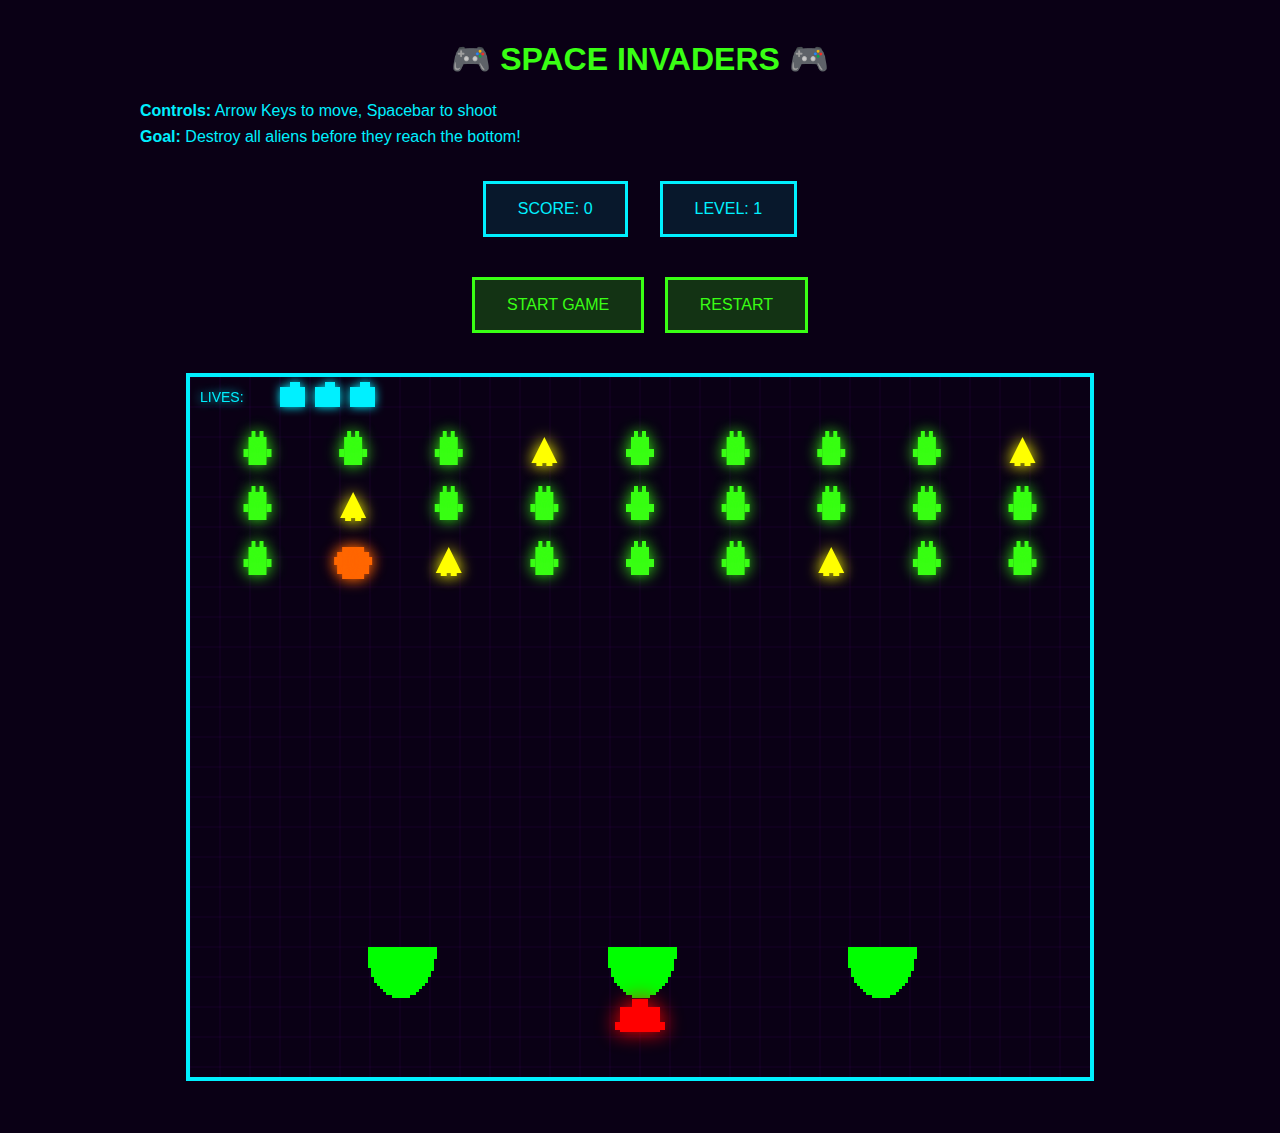
<file: gameTest.html>
<!DOCTYPE html>
<html lang="en">
<head>
    <meta charset="UTF-8">
    <meta name="viewport" content="width=device-width, initial-scale=1.0">
    <title>👾 SPACE INVADERS - Retro Space Arcade</title>
    <style>
        * {
            margin: 0;
            padding: 0;
            box-sizing: border-box;
        }
        
        body {
            background: #0a0015;
            color: #00F0FF;
            font-family: Arial, sans-serif;
            padding: 20px;
        }
        
        .container {
            max-width: 1000px;
            margin: 0 auto;
        }
        
        h1 {
            text-align: center;
            color: #39FF14;
            margin: 20px 0;
        }
        
        #gameCanvas {
            display: block;
            margin: 2rem auto;
            border: 4px solid #00F0FF;
            background: #000;
        }
        
        .game-controls {
            text-align: center;
            margin: 2rem 0;
        }
        
        .game-info {
            display: flex;
            justify-content: center;
            gap: 2rem;
            margin: 2rem 0;
        }
        
        .game-info div {
            padding: 1rem 2rem;
            background: rgba(0, 240, 255, 0.1);
            border: 3px solid #00F0FF;
            color: #00F0FF;
        }
        
        .start-button {
            padding: 1rem 2rem;
            background: rgba(57, 255, 20, 0.2);
            color: #39FF14;
            border: 3px solid #39FF14;
            cursor: pointer;
            margin: 0.5rem;
            font-size: 16px;
        }
        
        .start-button:hover {
            background: #39FF14;
            color: #000;
        }
        
        #gameOver {
            display: none;
            text-align: center;
            font-size: 2rem;
            color: #FF10F0;
            margin: 2rem 0;
        }
        
        .instructions {
            color: #00F0FF;
            margin: 20px 0;
            line-height: 1.6;
        }
    </style>
</head>
<body>
    <div class="container">
        <h1>🎮 SPACE INVADERS 🎮</h1>
        
        <div class="instructions">
            <p><strong>Controls:</strong> Arrow Keys to move, Spacebar to shoot</p>
            <p><strong>Goal:</strong> Destroy all aliens before they reach the bottom!</p>
        </div>

        <div class="game-info">
            <div>SCORE: <span id="score">0</span></div>
            <div>LEVEL: <span id="level">1</span></div>
        </div>

        <div class="game-controls">
            <button class="start-button" onclick="startGame()">START GAME</button>
            <button class="start-button" onclick="resetGame()">RESTART</button>
        </div>

        <div id="gameOver">GAME OVER<br>PRESS RESTART</div>

        <canvas id="gameCanvas" width="900" height="700"></canvas>
    </div>

    <script>
        console.log("Script starting...");
        
        const canvas = document.getElementById('gameCanvas');
        const ctx = canvas.getContext('2d');
        
        console.log("Canvas:", canvas);
        console.log("Context:", ctx);
        
        let gameRunning = false;
        let score = 0;
        let lives = 3;
        let level = 1;
        
        let playerDamageTime = 0;
        let alienDamageFlash = new Map();
        let lastTime = 0;
        
        let player = {
            x: canvas.width / 2 - 20,
            y: canvas.height - 70,
            width: 40,
            height: 25,
            speed: 350,
            dx: 0
        };
        
        let canShoot = true;
        let shootCooldown = 250;
        let lastShootTime = 0;
        
        let bullets = [];
        let bulletSpeed = 500;
        let particles = [];
        
        const ALIEN_TYPES = {
            SCOUT: {
                name: 'SCOUT',
                points: 10,
                color: '#39FF14',
                health: 1,
                baseWeight: 100,
                shootRate: 0.0002,
                bombType: 'normal',
                speedMultiplier: 1,
                size: 28
            },
            SPEEDER: {
                name: 'SPEEDER',
                points: 20,
                color: '#FFFF00',
                health: 1,
                baseWeight: 35,
                shootRate: 0.00035,
                bombType: 'fast',
                speedMultiplier: 1.4,
                size: 26
            },
            TANK: {
                name: 'TANK',
                points: 40,
                color: '#FF6600',
                health: 3,
                baseWeight: 15,
                shootRate: 0.00015,
                bombType: 'heavy',
                speedMultiplier: 0.7,
                size: 32
            },
            SNIPER: {
                name: 'SNIPER',
                points: 50,
                color: '#00FFFF',
                health: 2,
                baseWeight: 8,
                shootRate: 0.00025,
                bombType: 'laser',
                speedMultiplier: 1,
                size: 30
            },
            BOSS: {
                name: 'BOSS',
                points: 100,
                color: '#FF10F0',
                health: 5,
                baseWeight: 2,
                shootRate: 0.0003,
                bombType: 'spread',
                speedMultiplier: 0.8,
                size: 38
            }
        };
        
        let aliens = [];
        let alienSpeed = 40;
        let alienDirection = 1;
        let alienBombs = [];
        let alienMoveTimer = 0;
        let alienMoveInterval = 600;
        
        let shields = [];
        const SHIELD_WIDTH = 70;
        const SHIELD_HEIGHT = 50;
        const SHIELD_BLOCK_SIZE = 3;
        
        let keys = {};
        
        function createExplosion(x, y, color) {
            for (let i = 0; i < 15; i++) {
                particles.push({
                    x: x,
                    y: y,
                    vx: (Math.random() - 0.5) * 200,
                    vy: (Math.random() - 0.5) * 200,
                    life: 1,
                    color: color
                });
            }
        }
        
        function updateParticles(deltaTime) {
            particles = particles.filter(p => {
                p.x += p.vx * (deltaTime / 1000);
                p.y += p.vy * (deltaTime / 1000);
                p.life -= deltaTime / 500;
                return p.life > 0;
            });
        }
        
        function drawParticles() {
            particles.forEach(p => {
                ctx.globalAlpha = p.life;
                ctx.fillStyle = p.color;
                ctx.fillRect(p.x, p.y, 3, 3);
            });
            ctx.globalAlpha = 1;
        }
        
        function getRandomAlienType(currentLevel) {
            const types = Object.values(ALIEN_TYPES);
            let weightedTypes = [];
            
            types.forEach(type => {
                let weight = type.baseWeight;
                
                if (currentLevel <= 2) {
                    if (type.name === 'SCOUT') weight = 200;
                    if (type.name === 'SPEEDER') weight = 30;
                    if (type.name === 'TANK') weight = 5;
                    if (type.name === 'SNIPER') weight = 0;
                    if (type.name === 'BOSS') weight = 0;
                }
                else if (currentLevel <= 4) {
                    if (type.name === 'SCOUT') weight = 120;
                    if (type.name === 'SPEEDER') weight = 50;
                    if (type.name === 'TANK') weight = 20;
                    if (type.name === 'SNIPER') weight = 5;
                    if (type.name === 'BOSS') weight = 0;
                }
                else if (currentLevel <= 7) {
                    if (type.name === 'SCOUT') weight = 80;
                    if (type.name === 'SPEEDER') weight = 50;
                    if (type.name === 'TANK') weight = 30;
                    if (type.name === 'SNIPER') weight = 15;
                    if (type.name === 'BOSS') weight = 3;
                }
                else {
                    if (type.name === 'SCOUT') weight = Math.max(40, type.baseWeight - (currentLevel * 2));
                    if (type.name === 'BOSS') weight = type.baseWeight + (currentLevel - 7);
                    if (type.name === 'SNIPER') weight = type.baseWeight + (currentLevel - 5);
                    if (type.name === 'TANK') weight = type.baseWeight + (currentLevel - 3);
                }
                
                for (let i = 0; i < weight; i++) {
                    weightedTypes.push(type);
                }
            });
            
            return weightedTypes[Math.floor(Math.random() * weightedTypes.length)];
        }
        
        function createShields() {
            shields = [];
            const shieldY = canvas.height - 130;
            const totalWidth = canvas.width * 0.8;
            const startX = canvas.width * 0.1;
            const spacing = totalWidth / 3;
            
            for (let i = 0; i < 3; i++) {
                let shield = {
                    x: startX + spacing * i + spacing / 2 - SHIELD_WIDTH / 2,
                    y: shieldY,
                    blocks: []
                };
                
                for (let row = 0; row < SHIELD_HEIGHT / SHIELD_BLOCK_SIZE; row++) {
                    for (let col = 0; col < SHIELD_WIDTH / SHIELD_BLOCK_SIZE; col++) {
                        let centerCol = (SHIELD_WIDTH / SHIELD_BLOCK_SIZE) / 2;
                        let distance = Math.abs(col - centerCol);
                        let maxDistance = centerCol;
                        let heightAtCol = Math.sqrt(1 - (distance / maxDistance) ** 2) * (SHIELD_HEIGHT / SHIELD_BLOCK_SIZE);
                        
                        if (row < heightAtCol) {
                            shield.blocks.push({
                                x: col * SHIELD_BLOCK_SIZE,
                                y: row * SHIELD_BLOCK_SIZE,
                                alive: true
                            });
                        }
                    }
                }
                shields.push(shield);
            }
        }
        
        function createAliens() {
            aliens = [];
            alienDamageFlash.clear();
            let rows = Math.min(3 + Math.floor(level / 3), 6);
            let cols = 9;
            
            const totalWidth = canvas.width * 0.85;
            const startX = canvas.width * 0.075;
            const colSpacing = totalWidth / (cols - 1);
            const rowSpacing = 55;
            
            for (let row = 0; row < rows; row++) {
                for (let col = 0; col < cols; col++) {
                    let type = getRandomAlienType(level);
                    
                    aliens.push({
                        x: startX + col * colSpacing - type.size / 2,
                        y: 60 + row * rowSpacing,
                        width: type.size,
                        height: type.size,
                        type: type,
                        health: type.health,
                        maxHealth: type.health,
                        alive: true,
                        lastShootTime: 0
                    });
                }
            }
        }
        
        function drawPlayer(currentTime) {
            const isDamaged = currentTime - playerDamageTime < 500;
            const flashRed = isDamaged && Math.floor(currentTime / 100) % 2 === 0;
            
            ctx.fillStyle = flashRed ? '#FF0000' : '#00F0FF';
            ctx.shadowBlur = 20;
            ctx.shadowColor = flashRed ? '#FF0000' : '#00F0FF';
            
            ctx.fillRect(player.x, player.y, player.width, player.height);
            ctx.fillRect(player.x + 12, player.y - 8, 16, 8);
            ctx.fillRect(player.x - 5, player.y + 15, 10, 8);
            ctx.fillRect(player.x + player.width - 5, player.y + 15, 10, 8);
            
            ctx.shadowBlur = 0;
        }
        
        function drawAliens(currentTime) {
            aliens.forEach((alien, aIndex) => {
                if (!alien.alive) return;
                
                const damageFlash = alienDamageFlash.get(aIndex);
                const isDamaged = damageFlash && currentTime - damageFlash < 200;
                const flashRed = isDamaged && Math.floor(currentTime / 50) % 2 === 0;
                
                ctx.fillStyle = flashRed ? '#FF0000' : alien.type.color;
                ctx.shadowBlur = 15;
                ctx.shadowColor = flashRed ? '#FF0000' : alien.type.color;
                
                const cx = alien.x + alien.width / 2;
                const cy = alien.y + alien.height / 2;
                
                if (alien.type.name === 'SCOUT') {
                    ctx.fillRect(alien.x + 5, alien.y, alien.width - 10, alien.height);
                    ctx.fillRect(alien.x + 8, alien.y - 6, 4, 6);
                    ctx.fillRect(alien.x + alien.width - 12, alien.y - 6, 4, 6);
                    ctx.fillRect(alien.x, alien.y + 12, 5, 8);
                    ctx.fillRect(alien.x + alien.width - 5, alien.y + 12, 5, 8);
                }
                else if (alien.type.name === 'SPEEDER') {
                    ctx.beginPath();
                    ctx.moveTo(cx, alien.y);
                    ctx.lineTo(alien.x + alien.width, alien.y + alien.height);
                    ctx.lineTo(alien.x, alien.y + alien.height);
                    ctx.closePath();
                    ctx.fill();
                    ctx.fillRect(alien.x + 5, alien.y + alien.height - 5, 6, 8);
                    ctx.fillRect(alien.x + alien.width - 11, alien.y + alien.height - 5, 6, 8);
                }
                else if (alien.type.name === 'TANK') {
                    ctx.fillRect(alien.x, alien.y + 5, alien.width, alien.height - 10);
                    ctx.fillRect(alien.x + 5, alien.y, alien.width - 10, alien.height);
                    ctx.fillRect(alien.x - 3, alien.y + 10, 8, 8);
                    ctx.fillRect(alien.x + alien.width - 5, alien.y + 10, 8, 8);
                }
                else if (alien.type.name === 'SNIPER') {
                    ctx.fillRect(cx - 4, alien.y, 8, alien.height);
                    ctx.fillRect(alien.x, cy - 4, alien.width, 8);
                    ctx.fillRect(cx - 2, alien.y - 8, 4, 8);
                }
                else if (alien.type.name === 'BOSS') {
                    ctx.fillRect(alien.x + 5, alien.y, alien.width - 10, alien.height);
                    ctx.fillRect(alien.x, alien.y + 8, alien.width, alien.height - 16);
                    ctx.fillRect(alien.x + 2, alien.y - 6, 10, 8);
                    ctx.fillRect(alien.x + alien.width - 12, alien.y - 6, 10, 8);
                    ctx.fillRect(alien.x - 5, alien.y + 10, 10, 10);
                    ctx.fillRect(alien.x + alien.width - 5, alien.y + 10, 10, 10);
                }
                
                if (alien.health < alien.maxHealth) {
                    const barWidth = alien.width - 8;
                    const barHeight = 3;
                    const healthPercent = alien.health / alien.maxHealth;
                    
                    ctx.shadowBlur = 0;
                    ctx.fillStyle = '#330000';
                    ctx.fillRect(alien.x + 4, alien.y - 10, barWidth, barHeight);
                    ctx.fillStyle = '#00FF00';
                    ctx.fillRect(alien.x + 4, alien.y - 10, barWidth * healthPercent, barHeight);
                }
                
                ctx.shadowBlur = 0;
            });
        }
        
        function drawLives() {
            ctx.fillStyle = '#00F0FF';
            ctx.font = '14px Arial';
            ctx.shadowBlur = 10;
            ctx.shadowColor = '#00F0FF';
            ctx.fillText('LIVES:', 10, 25);
            
            for (let i = 0; i < lives; i++) {
                ctx.fillRect(90 + i * 35, 10, 25, 20);
                ctx.fillRect(100 + i * 35, 5, 10, 6);
            }
            ctx.shadowBlur = 0;
        }
        
        function drawShields() {
            ctx.fillStyle = '#00FF00';
            shields.forEach(shield => {
                shield.blocks.forEach(block => {
                    if (block.alive) {
                        ctx.fillRect(
                            shield.x + block.x,
                            shield.y + block.y,
                            SHIELD_BLOCK_SIZE,
                            SHIELD_BLOCK_SIZE
                        );
                    }
                });
            });
        }
        
        function drawBullets() {
            ctx.shadowBlur = 15;
            ctx.fillStyle = '#FFFF00';
            ctx.shadowColor = '#FFFF00';
            bullets.forEach(bullet => {
                ctx.fillRect(bullet.x, bullet.y, 3, 12);
            });
            ctx.shadowBlur = 0;
        }
        
        function drawBombs() {
            ctx.shadowBlur = 15;
            alienBombs.forEach(bomb => {
                if (bomb.type === 'laser') {
                    ctx.fillStyle = '#00FFFF';
                    ctx.shadowColor = '#00FFFF';
                    ctx.fillRect(bomb.x - 1, bomb.y, 5, 16);
                } else if (bomb.type === 'heavy') {
                    ctx.fillStyle = '#FF6600';
                    ctx.shadowColor = '#FF6600';
                    ctx.fillRect(bomb.x - 2, bomb.y, 7, 10);
                } else {
                    ctx.fillStyle = '#FF10F0';
                    ctx.shadowColor = '#FF10F0';
                    ctx.fillRect(bomb.x, bomb.y, 3, 12);
                }
            });
            ctx.shadowBlur = 0;
        }
        
        function movePlayer(deltaTime) {
            player.x += player.dx * (deltaTime / 1000);
            
            if (player.x < 0) player.x = 0;
            if (player.x + player.width > canvas.width) {
                player.x = canvas.width - player.width;
            }
        }
        
        function moveAliens(deltaTime) {
            alienMoveTimer += deltaTime;
            
            if (alienMoveTimer >= alienMoveInterval) {
                alienMoveTimer = 0;
                
                let hitEdge = false;
                
                aliens.forEach(alien => {
                    if (alien.alive) {
                        alien.x += alienSpeed * alienDirection * alien.type.speedMultiplier;
                        
                        if (alien.x <= 0 || alien.x + alien.width >= canvas.width) {
                            hitEdge = true;
                        }
                        
                        if (alien.y + alien.height >= canvas.height - 60) {
                            gameOver();
                        }
                    }
                });
                
                if (hitEdge) {
                    alienDirection *= -1;
                    aliens.forEach(alien => {
                        if (alien.alive) alien.y += 15;
                    });
                }
            }
        }
        
        function moveBullets(deltaTime) {
            bullets = bullets.filter(bullet => {
                bullet.y -= bulletSpeed * (deltaTime / 1000);
                return bullet.y > 0;
            });
        }
        
        function moveBombs(deltaTime) {
            alienBombs = alienBombs.filter(bomb => {
                let speed = 180;
                if (bomb.type === 'fast') speed = 250;
                if (bomb.type === 'laser') speed = 300;
                if (bomb.type === 'heavy') speed = 130;
                
                bomb.y += speed * (deltaTime / 1000);
                
                if (bomb.type === 'laser' && bomb.targetX !== undefined) {
                    let direction = bomb.targetX > bomb.startX ? 1 : -1;
                    bomb.x += direction * 80 * (deltaTime / 1000);
                } else if (bomb.dx) {
                    bomb.x += bomb.dx * (deltaTime / 1000);
                }
                
                return bomb.y < canvas.height;
            });
        }
        
        function alienShoot(deltaTime, currentTime) {
            aliens.forEach(alien => {
                if (!alien.alive) return;
                
                const shootChance = alien.type.shootRate * deltaTime;
                
                if (Math.random() < shootChance && currentTime - alien.lastShootTime > 1500) {
                    alien.lastShootTime = currentTime;
                    
                    if (alien.type.bombType === 'spread') {
                        for (let dx of [0, -40, 40]) {
                            alienBombs.push({
                                x: alien.x + alien.width / 2,
                                y: alien.y + alien.height,
                                type: alien.type.bombType,
                                dx: dx
                            });
                        }
                    } else if (alien.type.bombType === 'laser') {
                        alienBombs.push({
                            x: alien.x + alien.width / 2,
                            y: alien.y + alien.height,
                            type: alien.type.bombType,
                            targetX: player.x + player.width / 2,
                            startX: alien.x + alien.width / 2
                        });
                    } else {
                        alienBombs.push({
                            x: alien.x + alien.width / 2,
                            y: alien.y + alien.height,
                            type: alien.type.bombType,
                            dx: 0
                        });
                    }
                }
            });
        }
        
        function detectCollisions(currentTime) {
            bullets.forEach((bullet, bIndex) => {
                aliens.forEach((alien, aIndex) => {
                    if (alien.alive &&
                        bullet.x < alien.x + alien.width &&
                        bullet.x + 3 > alien.x &&
                        bullet.y < alien.y + alien.height &&
                        bullet.y + 12 > alien.y) {
                        
                        alien.health--;
                        bullets.splice(bIndex, 1);
                        alienDamageFlash.set(aIndex, currentTime);
                        
                        if (alien.health <= 0) {
                            alien.alive = false;
                            score += alien.type.points;
                            createExplosion(alien.x + alien.width / 2, alien.y + alien.height / 2, alien.type.color);
                            updateScore();
                        }
                    }
                });
            });
            
            alienBombs.forEach((bomb, bIndex) => {
                shields.forEach(shield => {
                    shield.blocks.forEach(block => {
                        if (block.alive &&
                            bomb.x < shield.x + block.x + SHIELD_BLOCK_SIZE &&
                            bomb.x + 3 > shield.x + block.x &&
                            bomb.y < shield.y + block.y + SHIELD_BLOCK_SIZE &&
                            bomb.y + 12 > shield.y + block.y) {
                            block.alive = false;
                            alienBombs.splice(bIndex, 1);
                            
                            if (bomb.type === 'heavy') {
                                shield.blocks.forEach(nearBlock => {
                                    if (nearBlock.alive) {
                                        let dx = Math.abs((shield.x + nearBlock.x) - (shield.x + block.x));
                                        let dy = Math.abs((shield.y + nearBlock.y) - (shield.y + block.y));
                                        if (dx <= SHIELD_BLOCK_SIZE * 2 && dy <= SHIELD_BLOCK_SIZE * 2 && Math.random() < 0.4) {
                                            nearBlock.alive = false;
                                        }
                                    }
                                });
                            }
                        }
                    });
                });
            });
            
            alienBombs.forEach((bomb, bIndex) => {
                if (bomb.x < player.x + player.width &&
                    bomb.x + 3 > player.x &&
                    bomb.y < player.y + player.height &&
                    bomb.y + 12 > player.y) {
                    alienBombs.splice(bIndex, 1);
                    lives--;
                    playerDamageTime = currentTime;
                    createExplosion(player.x + player.width / 2, player.y + player.height / 2, '#00F0FF');
                    if (lives <= 0) {
                        gameOver();
                    }
                }
            });
            
            if (aliens.every(alien => !alien.alive)) {
                nextLevel();
            }
        }
        
        function nextLevel() {
            level++;
            alienSpeed += 2;
            alienMoveInterval = Math.max(200, alienMoveInterval - 25);
            updateLevel();
            createAliens();
            createShields();
            bullets = [];
            alienBombs = [];
        }
        
        function updateScore() {
            document.getElementById('score').textContent = score;
        }
        
        function updateLevel() {
            document.getElementById('level').textContent = level;
        }
        
        function gameOver() {
            gameRunning = false;
            document.getElementById('gameOver').style.display = 'block';
        }
        
        function clear() {
            ctx.fillStyle = '#0a0015';
            ctx.fillRect(0, 0, canvas.width, canvas.height);
            
            ctx.strokeStyle = 'rgba(188, 19, 254, 0.08)';
            ctx.lineWidth = 1;
            for (let i = 0; i < canvas.width; i += 30) {
                ctx.beginPath();
                ctx.moveTo(i, 0);
                ctx.lineTo(i, canvas.height);
                ctx.stroke();
            }
            for (let i = 0; i < canvas.height; i += 30) {
                ctx.beginPath();
                ctx.moveTo(0, i);
                ctx.lineTo(canvas.width, i);
                ctx.stroke();
            }
        }
        
        function drawInitialState() {
            console.log("Drawing initial state...");
            clear();
            drawLives();
            drawShields();
            drawPlayer(0);
            drawAliens(0);
            console.log("Initial state drawn!");
        }
        
        function gameLoop(currentTime) {
            if (!gameRunning) return;
            
            if (lastTime === 0) {
                lastTime = currentTime;
                requestAnimationFrame(gameLoop);
                return;
            }
            
            const deltaTime = Math.min(currentTime - lastTime, 50);
            lastTime = currentTime;
            
            clear();
            drawLives();
            drawShields();
            drawPlayer(currentTime);
            drawAliens(currentTime);
            drawBullets();
            drawBombs();
            drawParticles();
            
            movePlayer(deltaTime);
            moveAliens(deltaTime);
            moveBullets(deltaTime);
            moveBombs(deltaTime);
            alienShoot(deltaTime, currentTime);
            detectCollisions(currentTime);
            updateParticles(deltaTime);
            
            requestAnimationFrame(gameLoop);
        }
        
        function startGame() {
            if (!gameRunning) {
                gameRunning = true;
                lastTime = 0;
                document.getElementById('gameOver').style.display = 'none';
                requestAnimationFrame(gameLoop);
            }
        }
        
        function resetGame() {
            gameRunning = false;
            score = 0;
            lives = 3;
            level = 1;
            alienSpeed = 40;
            alienMoveInterval = 600;
            alienMoveTimer = 0;
            bullets = [];
            alienBombs = [];
            particles = [];
            alienDamageFlash.clear();
            playerDamageTime = 0;
            player.x = canvas.width / 2 - 20;
            canShoot = true;
            lastTime = 0;
            createAliens();
            createShields();
            updateScore();
            updateLevel();
            document.getElementById('gameOver').style.display = 'none';
            drawInitialState();
        }
        
        document.addEventListener('keydown', (e) => {
            if (keys[e.key]) return;
            keys[e.key] = true;
            
            if (e.key === 'ArrowLeft') {
                player.dx = -player.speed;
            }
            if (e.key === 'ArrowRight') {
                player.dx = player.speed;
            }
            if (e.key === ' ' && gameRunning && canShoot) {
                e.preventDefault();
                const currentTime = performance.now();
                
                if (currentTime - lastShootTime >= shootCooldown) {
                    bullets.push({
                        x: player.x + player.width / 2 - 1.5,
                        y: player.y
                    });
                    lastShootTime = currentTime;
                    canShoot = false;
                    
                    setTimeout(() => {
                        canShoot = true;
                    }, shootCooldown);
                }
            }
        });
        
        document.addEventListener('keyup', (e) => {
            keys[e.key] = false;
            
            if (e.key === 'ArrowLeft' || e.key === 'ArrowRight') {
                player.dx = 0;
            }
        });
        
        // Initialize on load
        console.log("Initializing game...");
        createAliens();
        createShields();
        updateScore();
        updateLevel();
        drawInitialState();
        console.log("Game initialized!");
    </script>
</body>
</html>
</file>
